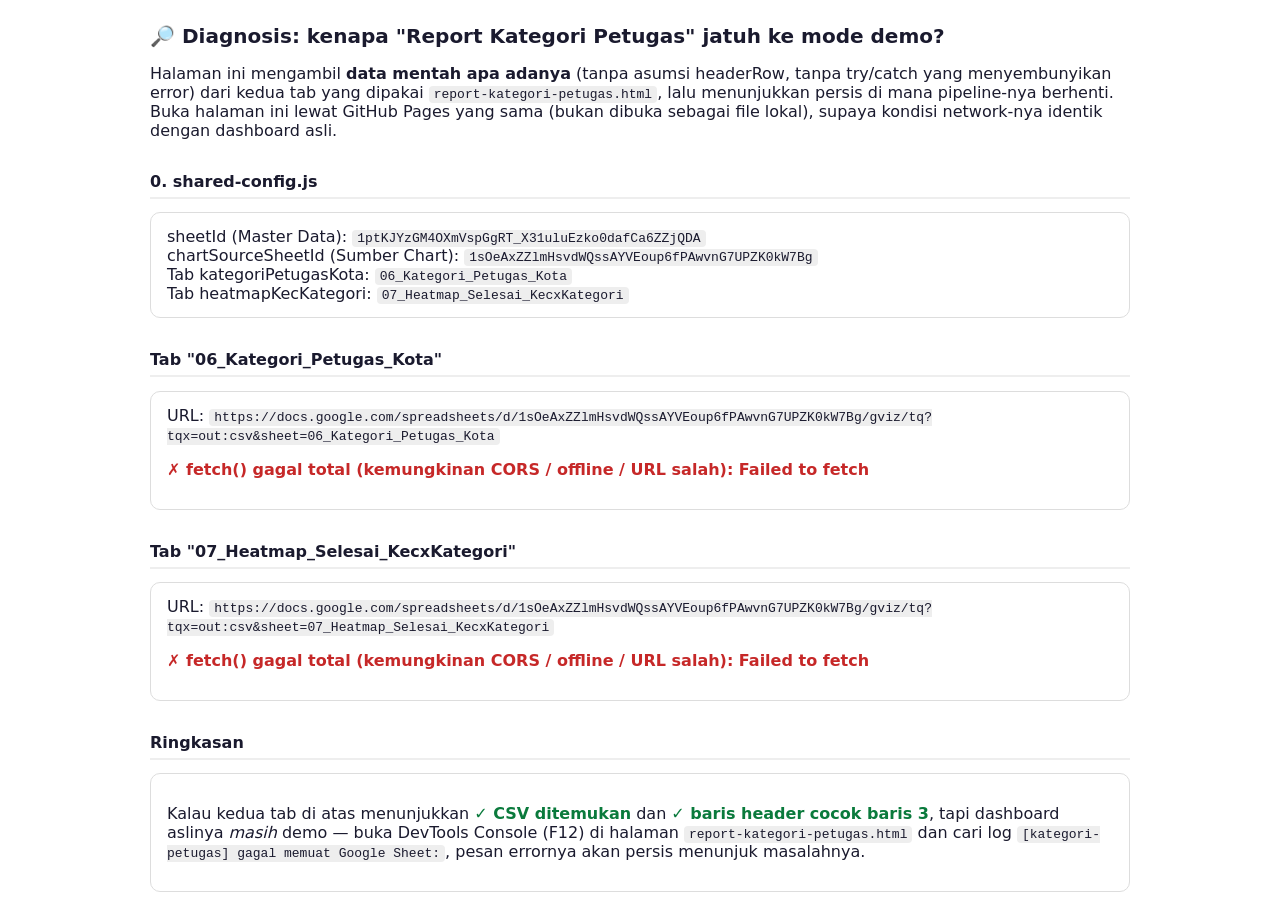
<file: debug-kategori-petugas.html>
<!DOCTYPE html>
<html lang="id">
<head>
<meta charset="UTF-8">
<title>Diagnosis Report Kategori Petugas</title>
<style>
  body { font-family: system-ui, sans-serif; max-width: 980px; margin: 24px auto; padding: 0 16px; color: #1a1a2e; }
  h1 { font-size: 20px; }
  h2 { font-size: 16px; margin-top: 32px; border-bottom: 2px solid #eee; padding-bottom: 6px; }
  .ok { color: #0a7a3c; font-weight: 700; }
  .fail { color: #c62828; font-weight: 700; }
  .warn { color: #b8860b; font-weight: 700; }
  pre { background: #f5f5f7; padding: 10px 12px; border-radius: 8px; overflow-x: auto; font-size: 12.5px; white-space: pre-wrap; word-break: break-word; }
  table { border-collapse: collapse; width: 100%; margin: 8px 0 16px; font-size: 13px; }
  td, th { border: 1px solid #ddd; padding: 4px 8px; text-align: left; vertical-align: top; }
  th { background: #f0f0f5; }
  .rownum { background: #f0f0f5; font-weight: 700; width: 28px; text-align: center; }
  .headerguess { background: #fff3cd; }
  .box { border: 1px solid #ddd; border-radius: 10px; padding: 14px 16px; margin-bottom: 14px; }
  code { background: #eee; padding: 1px 5px; border-radius: 4px; }
  .step { display: flex; gap: 10px; align-items: baseline; }
  .step b { min-width: 26px; }
</style>
</head>
<body>
<h1>🔎 Diagnosis: kenapa "Report Kategori Petugas" jatuh ke mode demo?</h1>
<p>Halaman ini mengambil <b>data mentah apa adanya</b> (tanpa asumsi headerRow, tanpa try/catch yang menyembunyikan error) dari kedua tab yang dipakai <code>report-kategori-petugas.html</code>, lalu menunjukkan persis di mana pipeline-nya berhenti. Buka halaman ini lewat GitHub Pages yang sama (bukan dibuka sebagai file lokal), supaya kondisi network-nya identik dengan dashboard asli.</p>

<div id="out">Memuat shared-config.js ...</div>

<script src="shared/shared-config.js"></script>
<script>
(async function () {
  const out = document.getElementById("out");
  const cfg = window.APP_CONFIG;
  const log = [];

  function esc(s) { return String(s).replace(/[&<>]/g, c => ({"&":"&amp;","<":"&lt;",">":"&gt;"}[c])); }

  function section(title) {
    const h = document.createElement("h2");
    h.textContent = title;
    out.appendChild(h);
    const box = document.createElement("div");
    box.className = "box";
    out.appendChild(box);
    return box;
  }

  // ---- parser CSV sederhana, TAHAN koma di dalam kutip, TIDAK buang baris kosong ----
  function parseCSV(text) {
    const rows = [];
    let row = [], field = "", inQuotes = false;
    for (let i = 0; i < text.length; i++) {
      const c = text[i], next = text[i + 1];
      if (inQuotes) {
        if (c === '"' && next === '"') { field += '"'; i++; }
        else if (c === '"') { inQuotes = false; }
        else { field += c; }
      } else {
        if (c === '"') { inQuotes = true; }
        else if (c === ",") { row.push(field); field = ""; }
        else if (c === "\r") { /* skip */ }
        else if (c === "\n") { row.push(field); rows.push(row); row = []; field = ""; }
        else { field += c; }
      }
    }
    if (field.length || row.length) { row.push(field); rows.push(row); }
    return rows;
  }

  out.innerHTML = "";

  // ---- 0. Config check ----
  {
    const box = section("0. shared-config.js");
    if (!cfg) {
      box.innerHTML = `<span class="fail">✗ window.APP_CONFIG tidak termuat sama sekali.</span> Cek apakah file <code>shared/shared-config.js</code> ada dan tidak error saat di-parse (buka DevTools Console).`;
      return;
    }
    box.innerHTML = `
      <div>sheetId (Master Data): <code>${esc(cfg.sheetId || "(kosong)")}</code></div>
      <div>chartSourceSheetId (Sumber Chart): <code>${esc(cfg.chartSourceSheetId || "(kosong)")}</code></div>
      <div>Tab kategoriPetugasKota: <code>${esc(cfg.tabs.kategoriPetugasKota)}</code></div>
      <div>Tab heatmapKecKategori: <code>${esc(cfg.tabs.heatmapKecKategori)}</code></div>`;
    if (!cfg.chartSourceSheetId) {
      box.innerHTML += `<p class="fail">✗ chartSourceSheetId kosong — ini pasti penyebabnya, isi dulu di shared-config.js.</p>`;
      return;
    }
  }

  async function diagnoseTab(tabName, expectedKeyColumn, candidateColumns) {
    const box = section(`Tab "${tabName}"`);
    const url = `https://docs.google.com/spreadsheets/d/${cfg.chartSourceSheetId}/gviz/tq?tqx=out:csv&sheet=${encodeURIComponent(tabName)}`;
    box.innerHTML += `<div>URL: <code>${esc(url)}</code></div>`;

    let res, text;
    try {
      res = await fetch(url, { cache: "no-store" });
    } catch (e) {
      box.innerHTML += `<p class="fail">✗ fetch() gagal total (kemungkinan CORS / offline / URL salah): ${esc(e.message)}</p>`;
      return;
    }
    box.innerHTML += `<div>HTTP status: <b class="${res.ok ? 'ok' : 'fail'}">${res.status}</b></div>`;
    text = await res.text();

    const isHtml = /^<!DOCTYPE html/i.test(text.trim());
    if (isHtml) {
      box.innerHTML += `
        <p class="fail">✗ Respons berupa HTML, bukan CSV. Ini berarti SALAH SATU dari:</p>
        <ul>
          <li>Spreadsheet <code>${esc(cfg.chartSourceSheetId)}</code> belum di-share "Anyone with the link — Viewer" (paling sering), ATAU</li>
          <li>Tab bernama persis <b>"${esc(tabName)}"</b> tidak ada di spreadsheet itu (cek typo/spasi/kapitalisasi).</li>
        </ul>
        <p><b>Cara cek cepat:</b> buka spreadsheet ini di browser dalam mode Incognito / logout dulu dari akun Google kamu:<br>
        <code>https://docs.google.com/spreadsheets/d/${esc(cfg.chartSourceSheetId)}/edit</code><br>
        Kalau di Incognito muncul "Request access" / minta login → itu penyebabnya, ganti sharing jadi "Anyone with the link".</p>
        <details><summary>Lihat 300 karakter pertama respons HTML</summary><pre>${esc(text.slice(0, 300))}</pre></details>`;
      return;
    }

    box.innerHTML += `<p class="ok">✓ Respons berupa CSV (bukan HTML) — tab ditemukan &amp; sheet bisa diakses publik.</p>`;

    const rows = parseCSV(text);
    box.innerHTML += `<div>Jumlah baris mentah terbaca: <b>${rows.length}</b></div>`;

    // Tampilkan 6 baris pertama apa adanya, dengan nomor baris SESUAI Google Sheet
    let tbl = `<table><tr><th class="rownum">#</th>${Array.from({length: Math.max(...rows.slice(0,6).map(r=>r.length), 1)}).map((_,i)=>`<th>Kol ${i+1}</th>`).join("")}</tr>`;
    rows.slice(0, 6).forEach((r, idx) => {
      const isGuessedHeader = (idx === 2); // baris ke-3 = index 2, sesuai asumsi headerRow:3 di kode
      tbl += `<tr class="${isGuessedHeader ? 'headerguess' : ''}"><td class="rownum">${idx+1}</td>${r.map(c=>`<td>${esc(c)}</td>`).join("")}</tr>`;
    });
    tbl += `</table>`;
    box.innerHTML += `<p>6 baris pertama apa adanya (baris kuning = baris ke-3, yaitu baris yang DIASUMSIKAN sebagai header oleh kode saat ini):</p>${tbl}`;

    // Coba cari baris mana yang sebenarnya cocok sebagai header (mengandung nama kolom kunci,
    // termasuk kalau nama kolom itu cuma baris TERAKHIR dalam sel gabungan judul+header)
    function lastLineOfCell(raw) {
      const lines = String(raw === undefined || raw === null ? "" : raw).split(/\r?\n/).map(l => l.trim()).filter(l => l !== "");
      return lines.length ? lines[lines.length - 1] : String(raw || "").trim();
    }
    let realHeaderRowIdx = -1;
    for (let i = 0; i < Math.min(rows.length, 10); i++) {
      const matches = rows[i].some(c => {
        const whole = String(c).trim().toLowerCase();
        const last = lastLineOfCell(c).toLowerCase();
        return candidateColumns.some(cand => cand.toLowerCase() === whole || cand.toLowerCase() === last);
      });
      if (matches) { realHeaderRowIdx = i; break; }
    }

    if (realHeaderRowIdx === -1) {
      box.innerHTML += `<p class="fail">✗ Tidak ada baris (dari 10 baris pertama) yang mengandung salah satu nama kolom kandidat untuk "${esc(expectedKeyColumn)}": ${candidateColumns.map(c=>`<code>${esc(c)}</code>`).join(", ")}.
      Kemungkinan nama header di sheet beda dari semua kandidat ini — cek manual nama kolom persis di tab tsb lalu sesuaikan daftar kandidat di <code>parseKategoriPetugasKota</code>/<code>parseHeatmapKecKategori</code> (shared-loader.js).</p>`;
    } else {
      const match = realHeaderRowIdx === 2 ? "cocok dengan asumsi kode (headerRow:3)" : `TIDAK cocok — kode mengasumsikan baris 3, tapi header sebenarnya di baris ${realHeaderRowIdx + 1}`;
      const cls = realHeaderRowIdx === 2 ? "ok" : "fail";
      box.innerHTML += `<p class="${cls}">${realHeaderRowIdx === 2 ? "✓" : "✗"} Baris header yang sebenarnya (mengandung kolom kunci): <b>baris ${realHeaderRowIdx + 1}</b> — ${match}.</p>`;
    }
  }

  await diagnoseTab(cfg.tabs.kategoriPetugasKota, "Kategori", ["Kategori", "Kategori Petugas", "Jenis Petugas"]);
  await diagnoseTab(cfg.tabs.heatmapKecKategori, "Kecamatan", ["Kecamatan", "Nama Kecamatan"]);

  const summary = section("Ringkasan");
  summary.innerHTML = `<p>Kalau kedua tab di atas menunjukkan <span class="ok">✓ CSV ditemukan</span> dan <span class="ok">✓ baris header cocok baris 3</span>, tapi dashboard aslinya <i>masih</i> demo — buka DevTools Console (F12) di halaman <code>report-kategori-petugas.html</code> dan cari log <code>[kategori-petugas] gagal memuat Google Sheet:</code>, pesan errornya akan persis menunjuk masalahnya.</p>`;
})();
</script>
</body>
</html>
</file>
